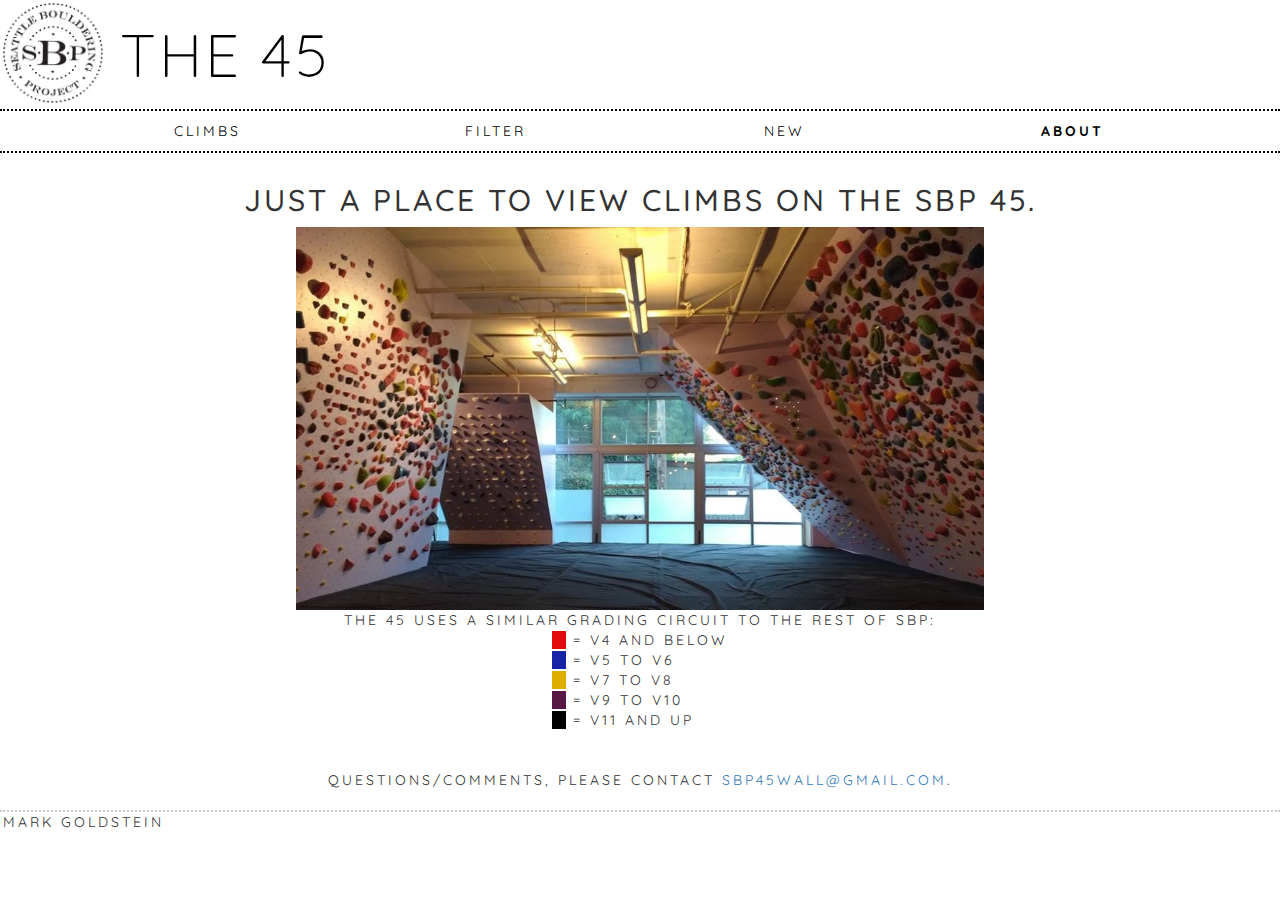
<file: about.html>
<!DOCTYPE html>
<html lang="en">
<head>
  <meta charset="utf-8">
  <title>SBP 45</title>
  <link rel="stylesheet" href="css/cssReset.css">
  <link rel="apple-touch-icon" sizes="180x180" href="favicons/apple-touch-icon.png">
  <link rel="icon" type="image/png" href="favicons/favicon-32x32.png" sizes="32x32">
  <link rel="icon" type="image/png" href="favicons/favicon-16x16.png" sizes="16x16">
  <link rel="manifest" href="favicons/manifest.json">
  <link rel="mask-icon" href="safari-pinned-tab.svg" color="#5bbad5">
  <meta name="theme-color" content="#ffffff">
  <link href="https://fonts.googleapis.com/css?family=Quicksand" rel="stylesheet">
  <link rel="stylesheet" href="https://maxcdn.bootstrapcdn.com/bootstrap/3.3.7/css/bootstrap.min.css" integrity="sha384-BVYiiSIFeK1dGmJRAkycuHAHRg32OmUcww7on3RYdg4Va+PmSTsz/K68vbdEjh4u" crossorigin="anonymous">
  <meta name="viewport" content="width=device-width, initial-scale=1">
  <link rel="stylesheet" href="css/style.css">
</head>
<body>
<header class="head">
  <img src="img/sbpLogo.png" id="sbpLogo" class="img-responsive" alt="sbpLogo">
  <div id="h1Div">
    <a href="index.html"><h1>The 45</h1></a>
  </div>
  <nav>
    <ul class ="nav">
      <li><a href="index.html">Climbs</a></li>
      <li><a href="index.html">Filter</a></li>
      <li><a href="add_new_climb.html">New</a></li>
      <li class="current"><a href="about.html">About</a></li>
    </ul> 
  </nav>
</header>

<section id="mainContent" class="container-fluid">
  <h2>Just a place to view climbs on the SBP 45.</h2>
  <img src="img/nav.jpg" id = "banner" alt="banner">
  <div>The 45 uses a similar grading circuit to the rest of SBP:</div>
  <div style="display: inline-block; margin-bottom: 40px">
    <div style="text-align: left"><span style="color: #E20A0A; background: #E20A0A">O</span> = V4 and below</div>
    <div style="text-align: left"><span style="color: #1724A7; background: #1724A7">O</span> = V5 to V6</div>
    <div style="text-align: left"><span style="color: #DEAF01; background: #DEAF01">O</span> = V7 to V8</div>
    <div style="text-align: left"><span style="color: #581845; background: #581845">O</span> = V9 to V10</div>
    <div style="text-align: left"><span style="color: black; background: black">O</span> = V11 and up</div>
  </div><br>
  <div>Questions/Comments, please contact <span><a href="mailto:sbp45wall@gmail.com">sbp45wall@gmail.com</a>.</span></div>
</section>
<br>

<footer>
  <!-- &copy 2017 --> Mark Goldstein
</footer>
</body>
<!-- <script src="js/make_article.js"></script> -->
<!-- <script src="https://code.jquery.com/ui/1.12.1/jquery-ui.js"></script> -->
</html>
</file>
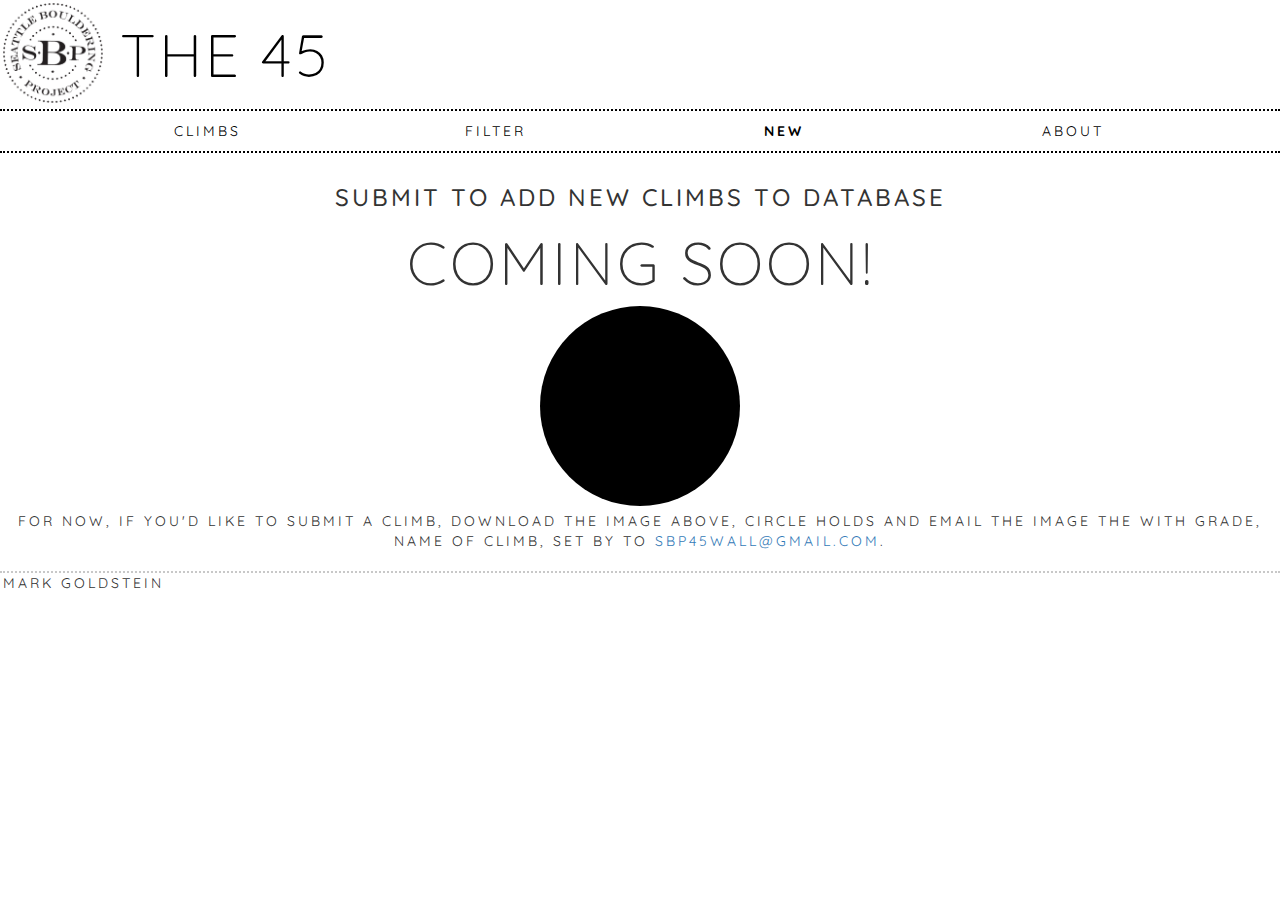
<file: add_new_climb.html>
<!DOCTYPE html>
<html lang="en">
<head>
  <meta charset="utf-8">
  <title>SBP 45</title>
  <link rel="stylesheet" href="css/cssReset.css">
  <link rel="apple-touch-icon" sizes="180x180" href="favicons/apple-touch-icon.png">
  <link rel="icon" type="image/png" href="favicons/favicon-32x32.png" sizes="32x32">
  <link rel="icon" type="image/png" href="favicons/favicon-16x16.png" sizes="16x16">
  <link rel="manifest" href="favicons/manifest.json">
  <link rel="mask-icon" href="safari-pinned-tab.svg" color="#5bbad5">
  <meta name="theme-color" content="#ffffff">
  <link href="https://fonts.googleapis.com/css?family=Quicksand" rel="stylesheet">
  <link rel="stylesheet" href="https://maxcdn.bootstrapcdn.com/bootstrap/3.3.7/css/bootstrap.min.css" integrity="sha384-BVYiiSIFeK1dGmJRAkycuHAHRg32OmUcww7on3RYdg4Va+PmSTsz/K68vbdEjh4u" crossorigin="anonymous">
  <meta name="viewport" content="width=device-width, initial-scale=1">
  <link rel="stylesheet" href="css/style.css">
  <script src="https://code.jquery.com/jquery-1.10.2.js"></script>
</head>
<body>
<header class="head">
	<img src="img/sbpLogo.png" id="sbpLogo" class="img-responsive" alt="sbpLogo">
	<div id="h1Div">
		<a href="index.html"><h1>The 45</h1></a>
	</div>
	<nav>
		<ul class ="nav">
			<li><a href="index.html">Climbs</a></li>
			<li><a href="index.html">Filter</a></li>
			<li class="current"><a href="add_new_climb.html">New</a></li>
			<li><a href="about.html">About</a></li>
		</ul>	
	</nav>
</header>

<section id="mainContent" class="container-fluid">
<h3>Submit to add new climbs to database</h3>
<h1>Coming Soon!</h1>
<br>
<a href="http://i.imgur.com/SIB4KFm.jpg">
  <div id="templateImage"></div>
</a>
<div>
  For now, if you'd like to submit a climb, download the image above, circle holds and email the image the with grade, name of climb, set by to <span><a href="mailto:sbp45wall@gmail.com">sbp45wall@gmail.com</a>.</span>
</div>
</section>

<br>
<footer>
	<!-- &copy 2017  -->Mark Goldstein
</footer>
</body>
<!-- <script src="js/make_article.js"></script> -->
</html>
</file>
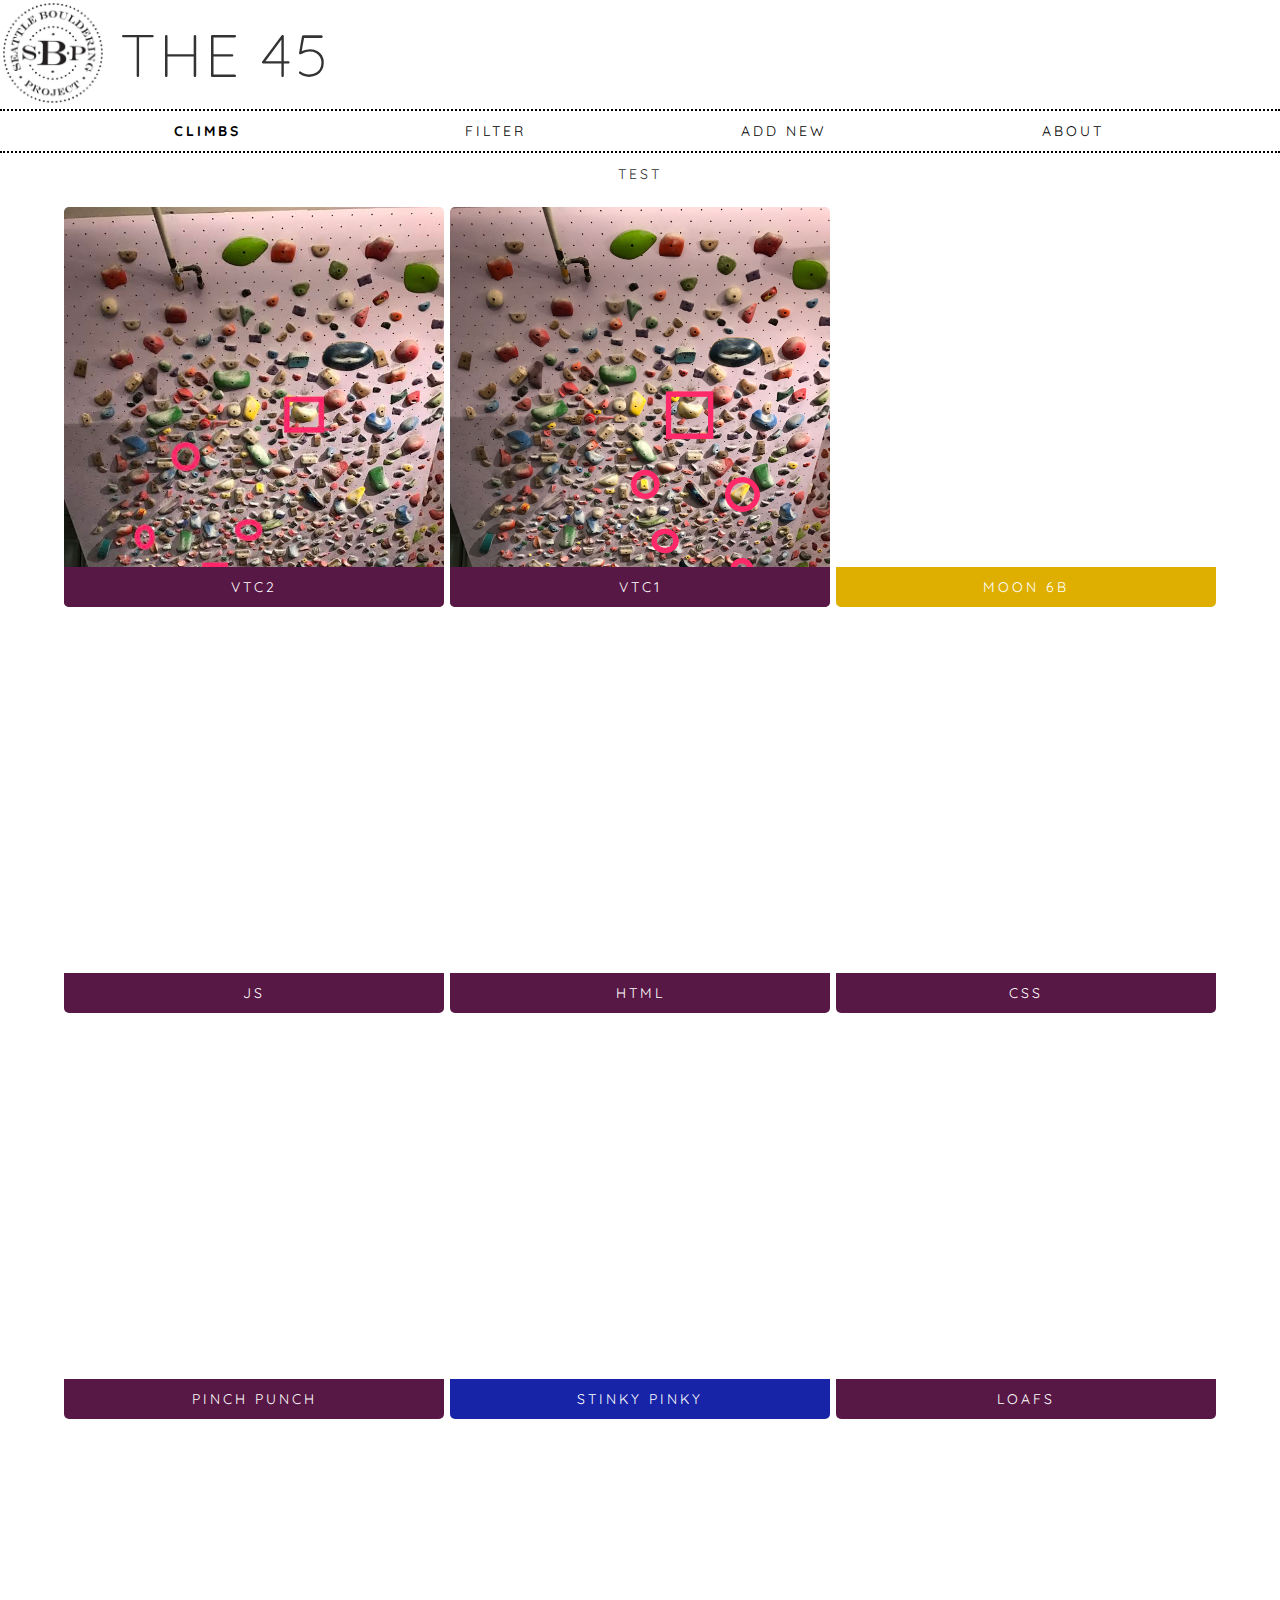
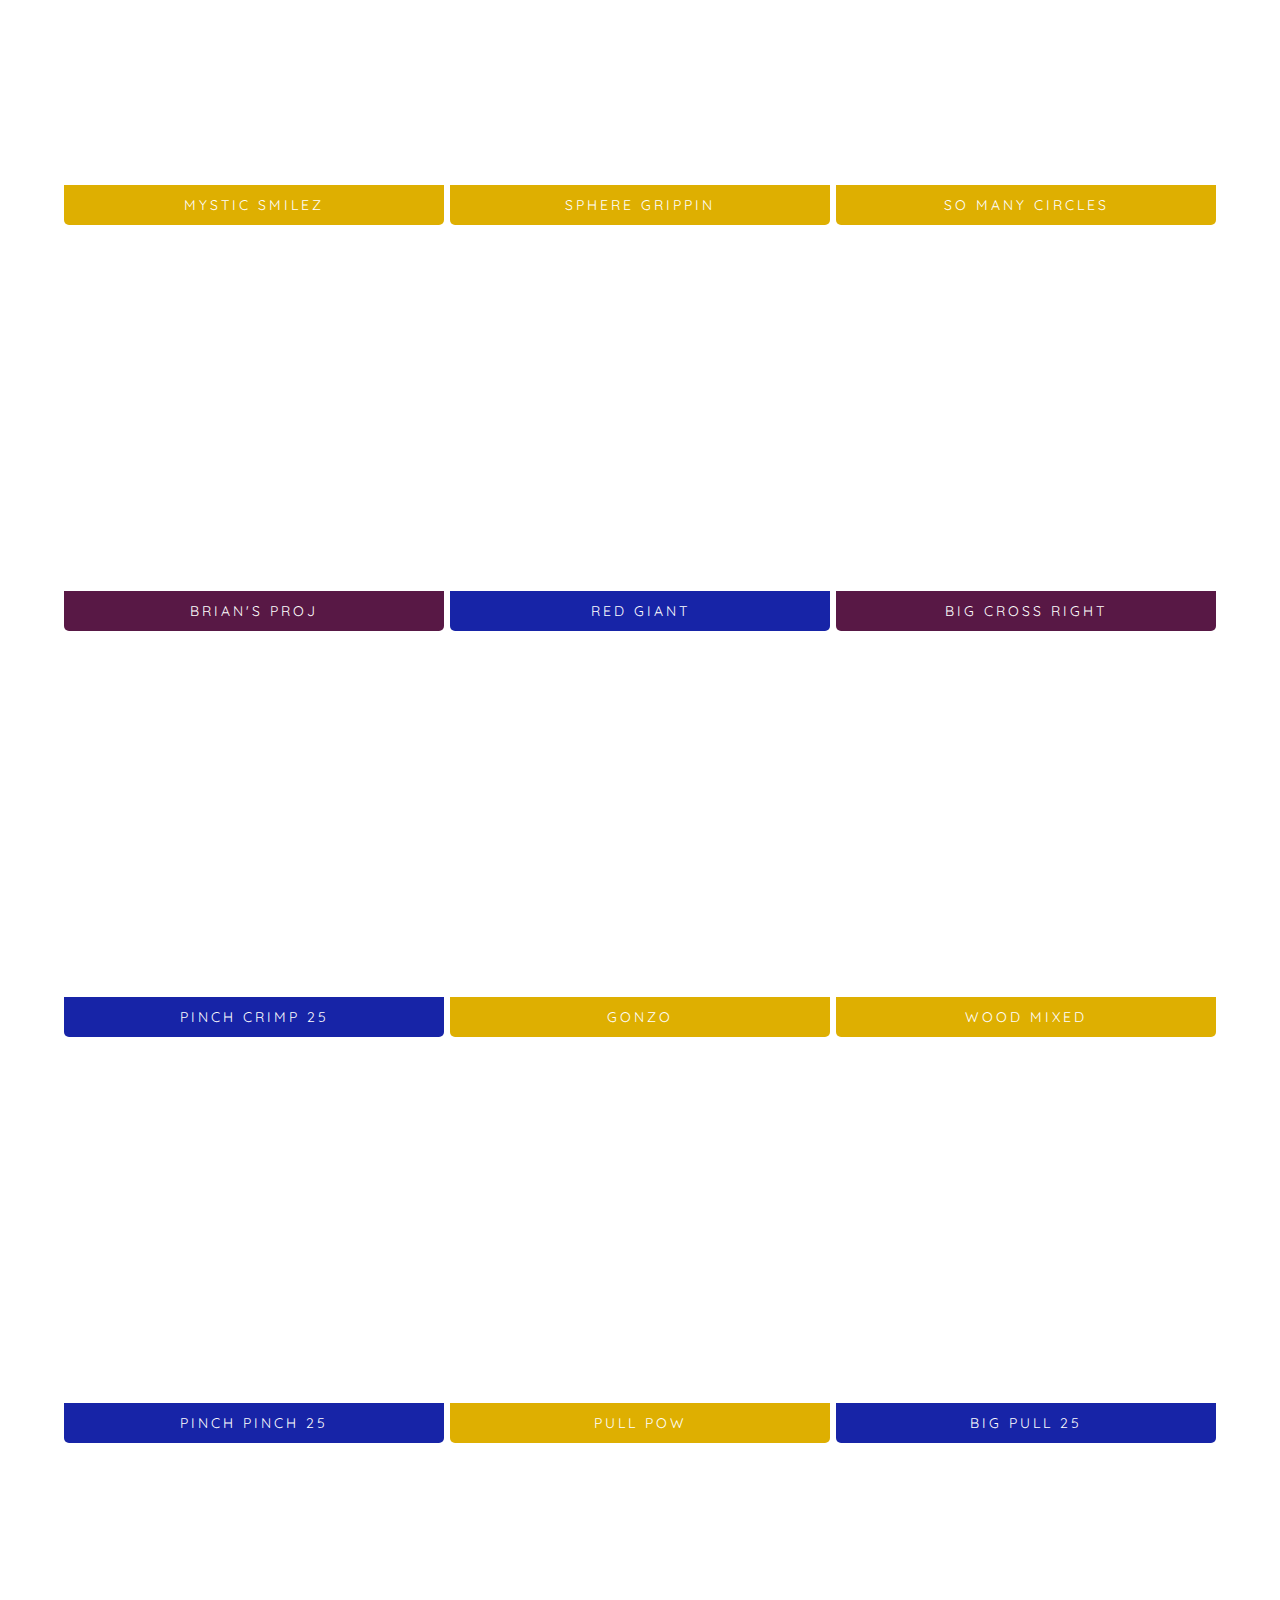
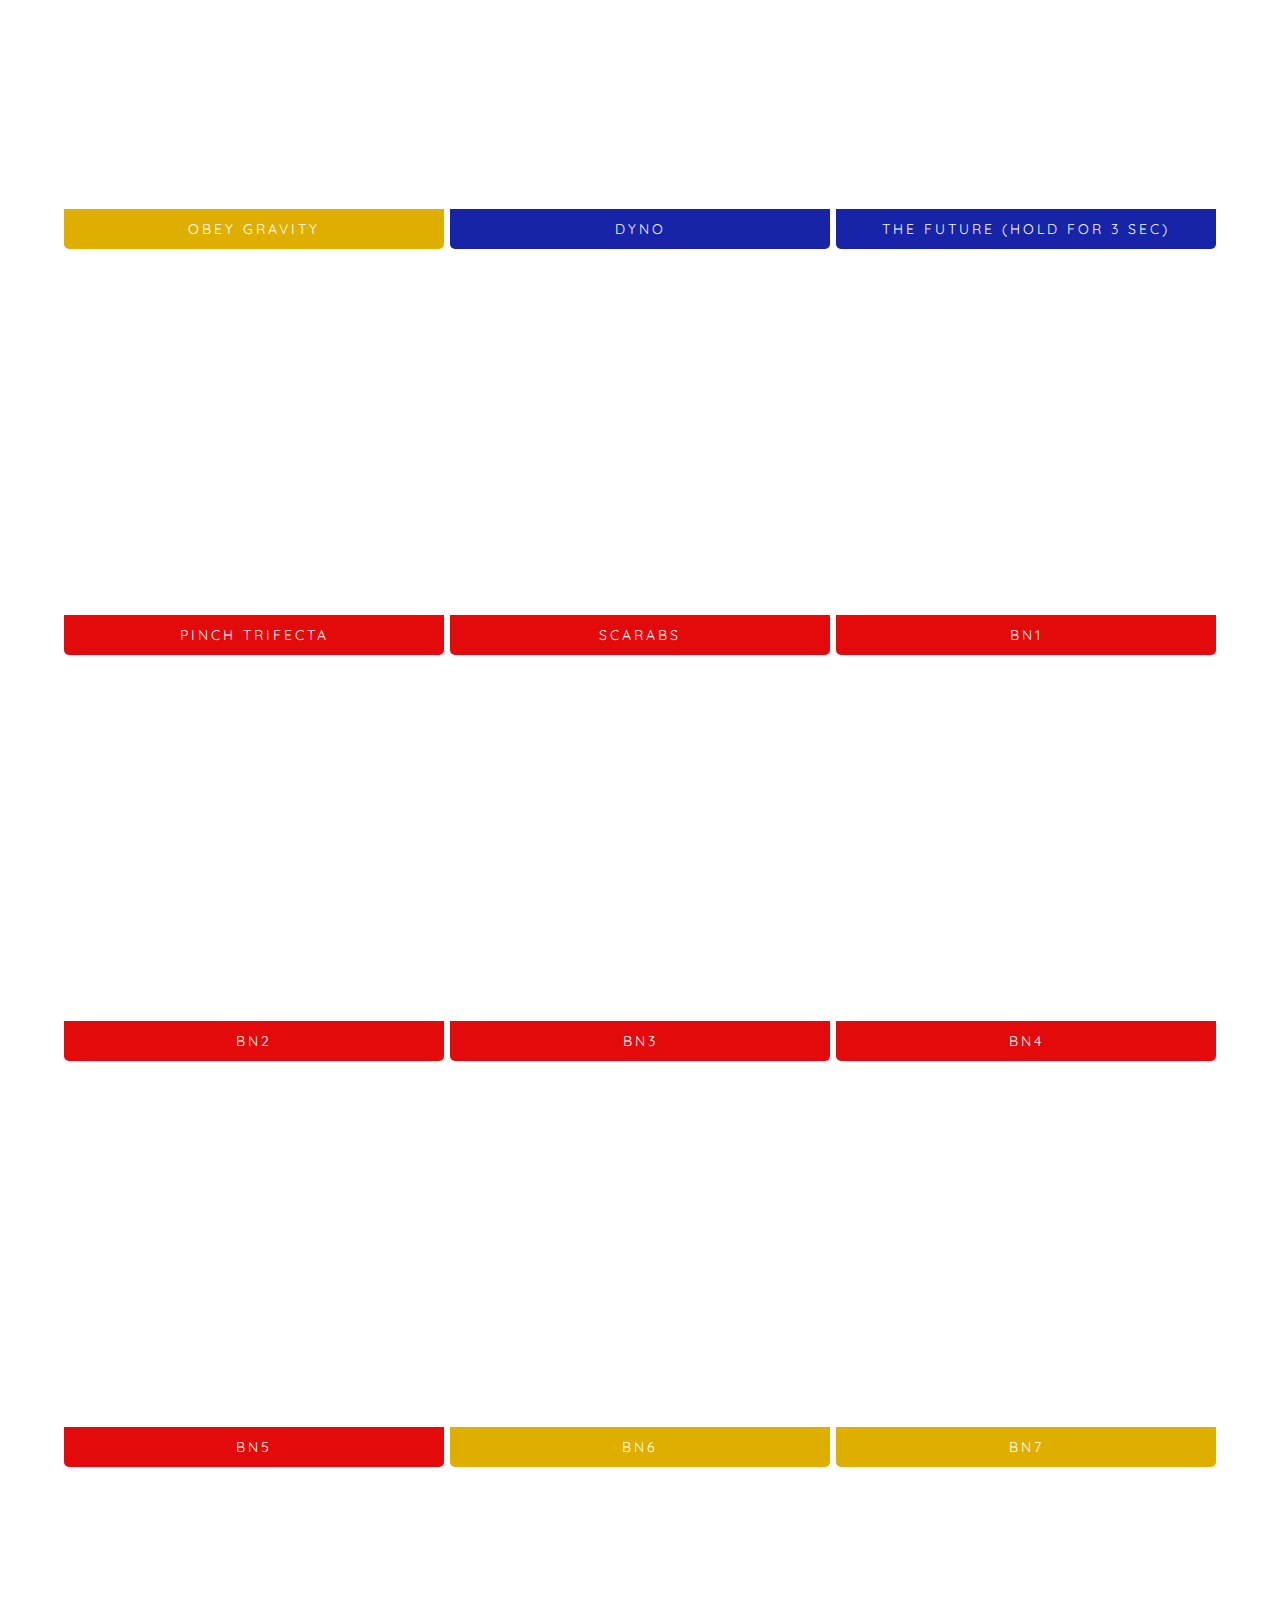
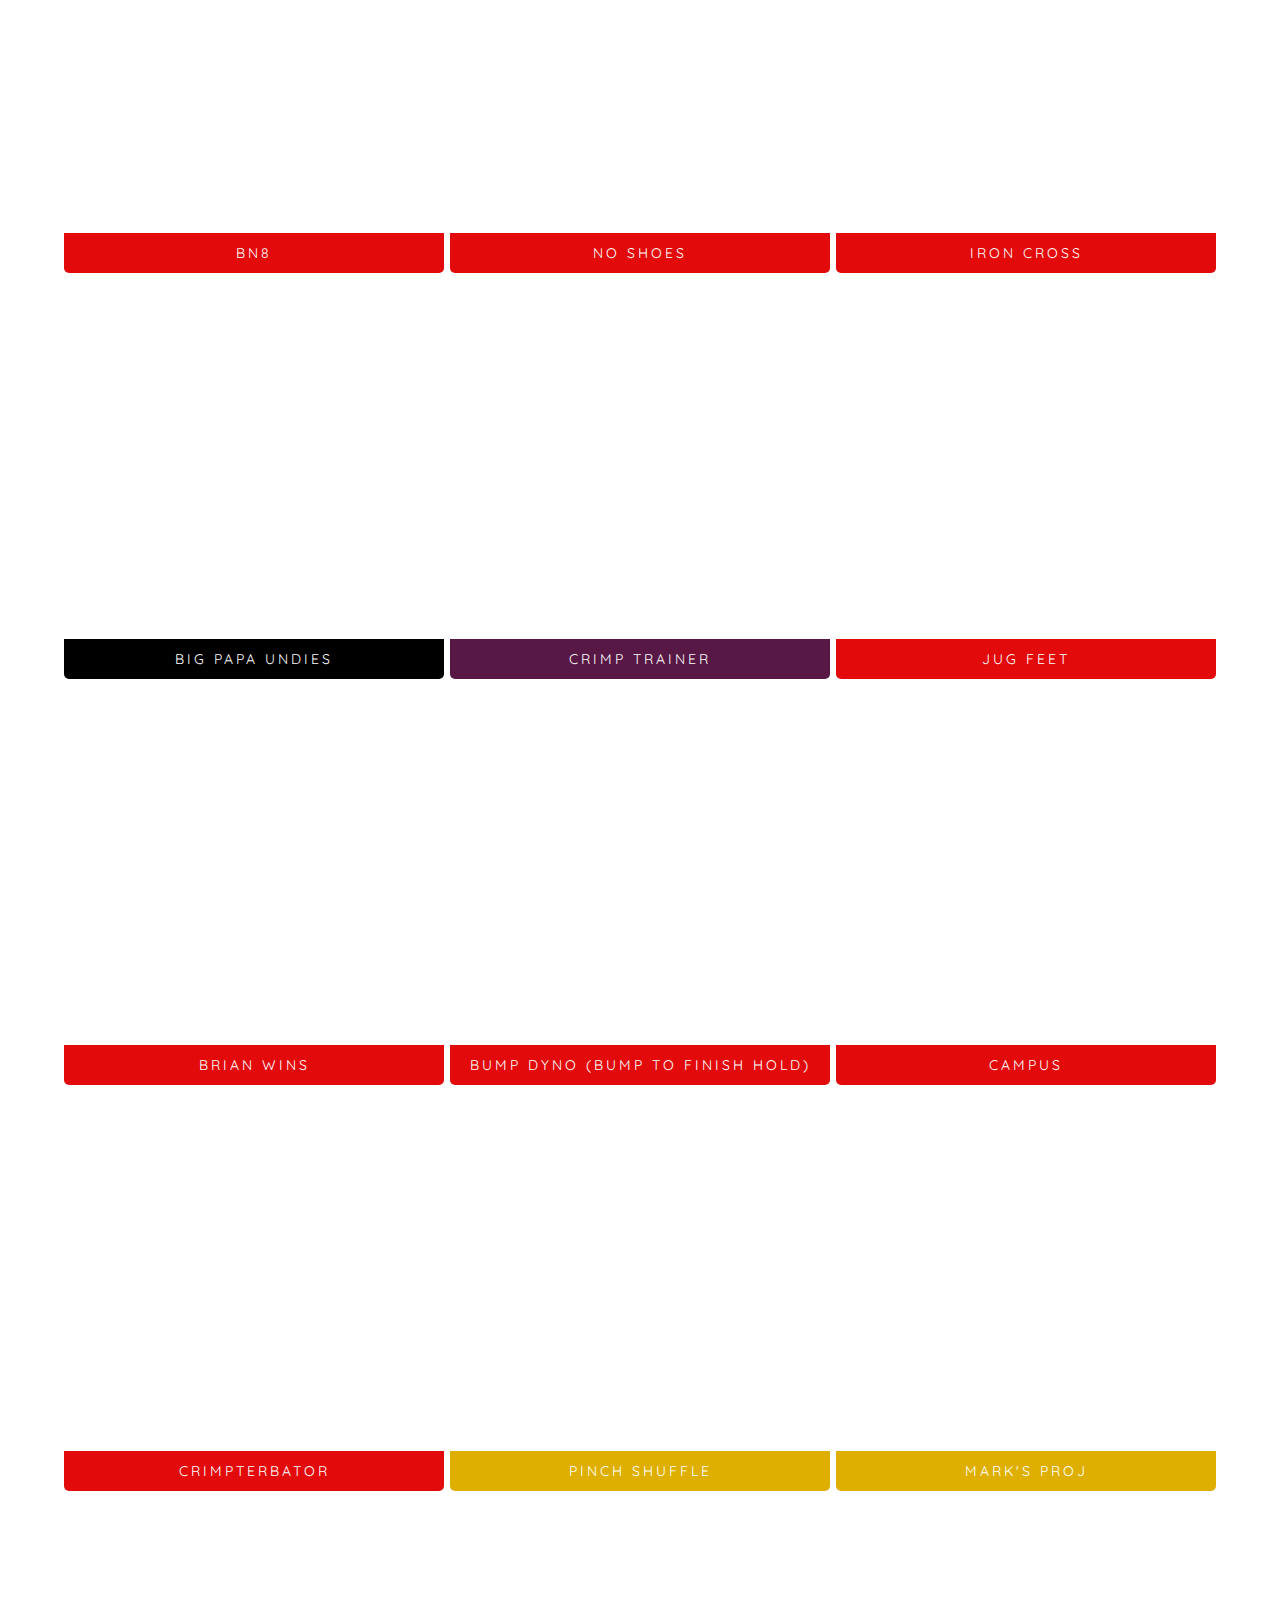
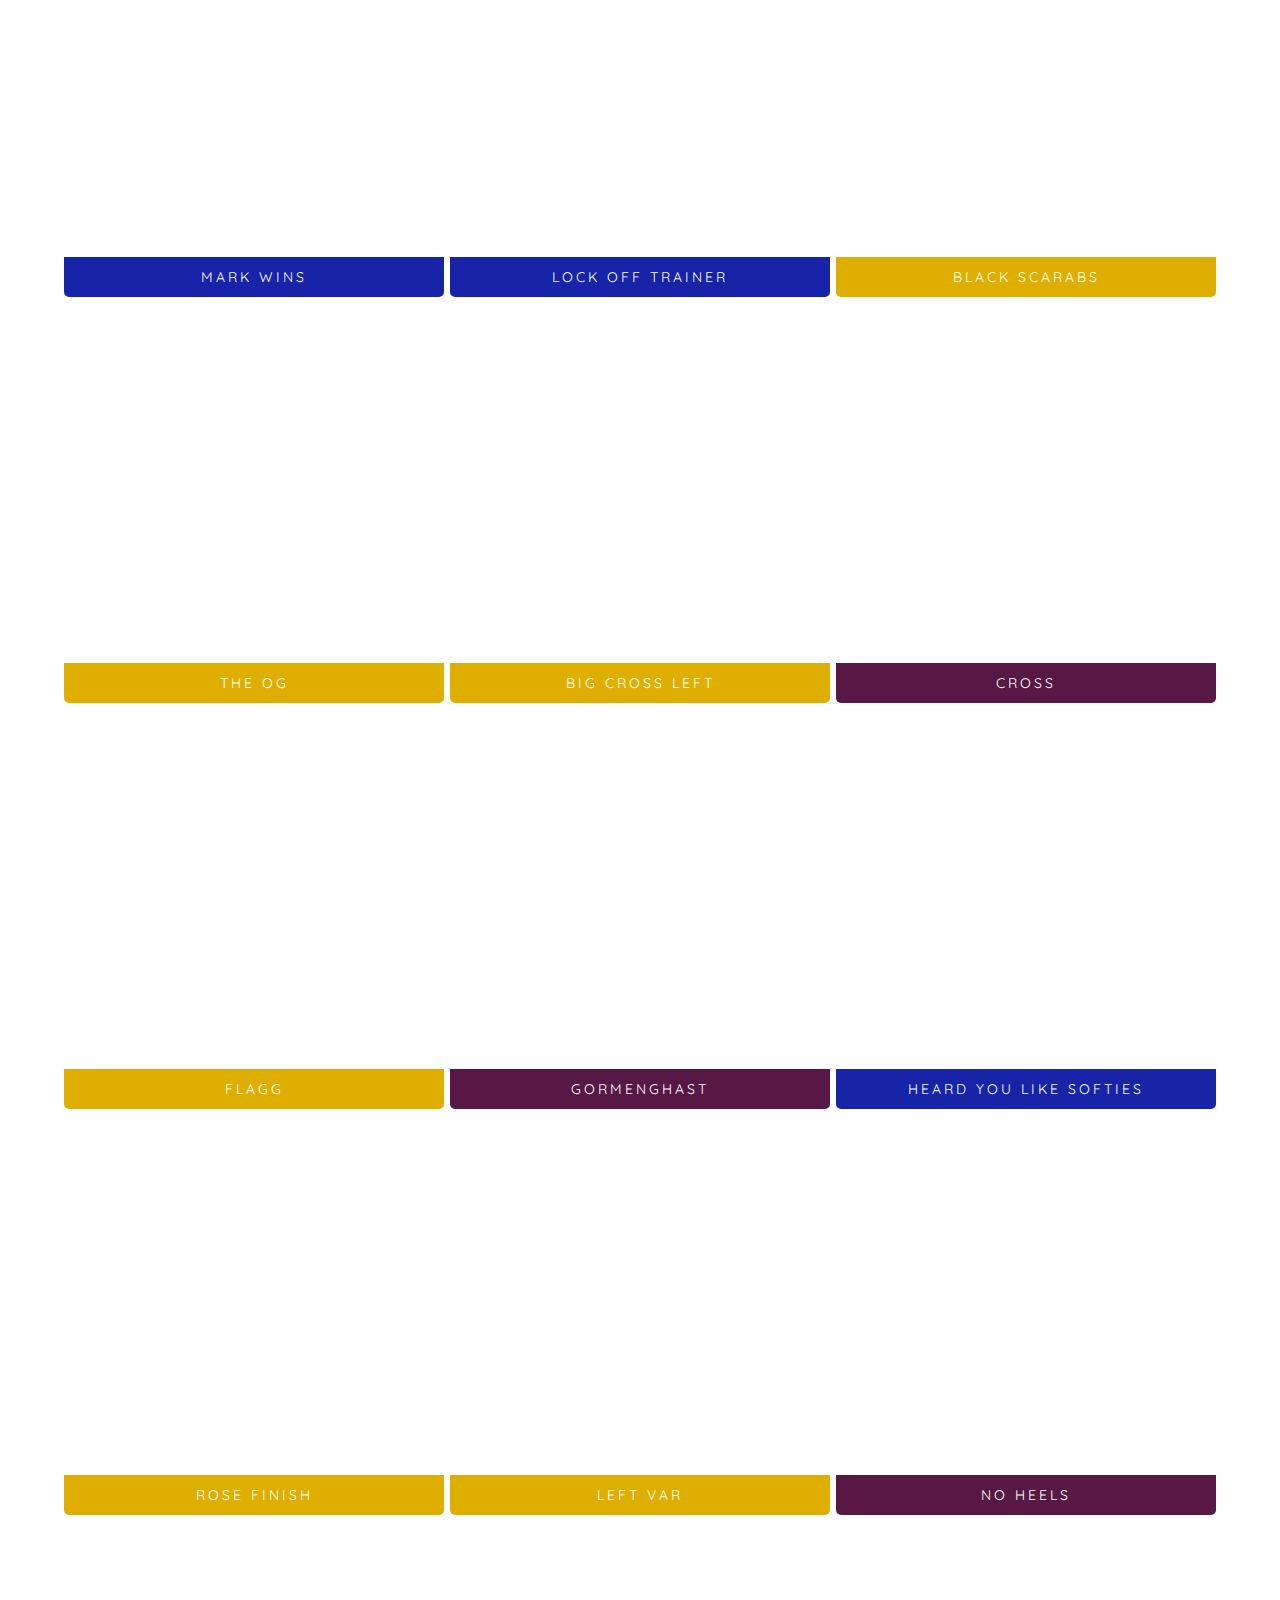
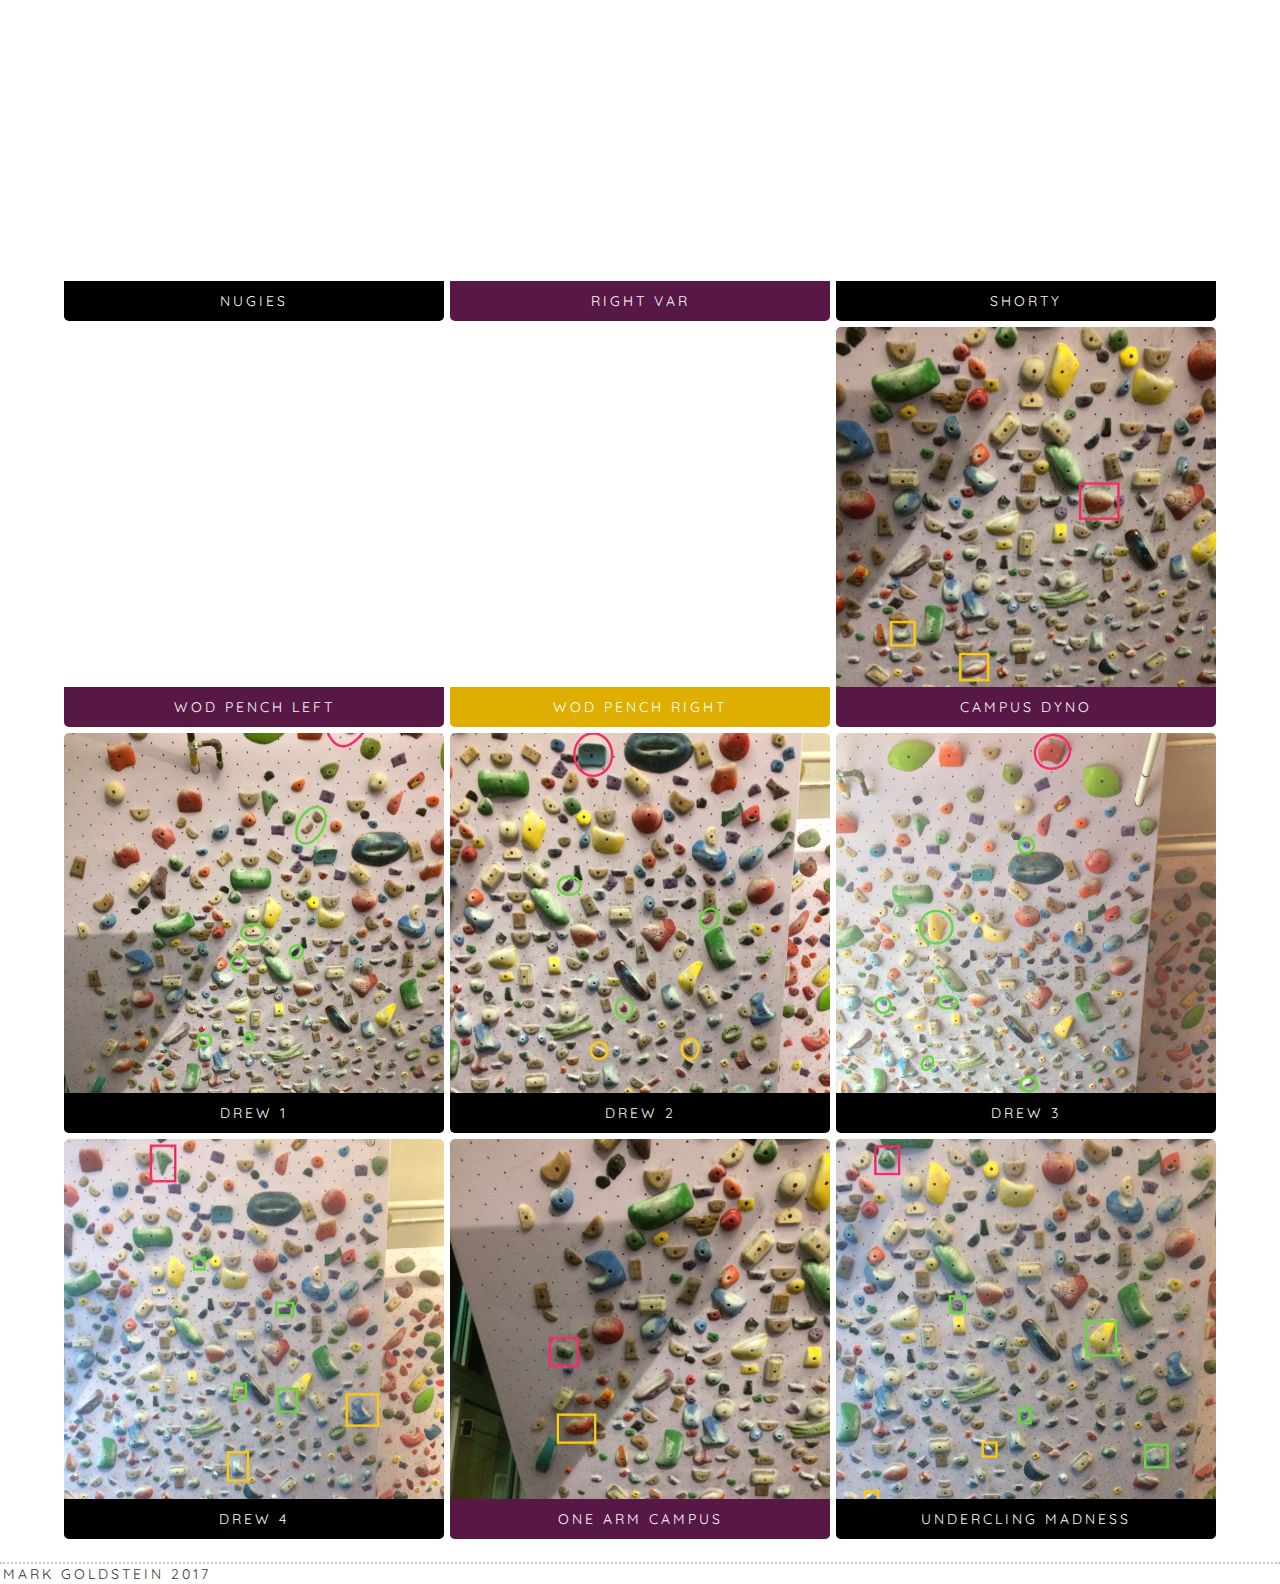
<file: filter.html>
<!DOCTYPE html>
<html lang="en">
<head>
  <meta charset="utf-8">
  <title>SBP 45</title>
  <link rel="stylesheet" href="css/cssReset.css">
  <link rel="apple-touch-icon" sizes="180x180" href="favicons/apple-touch-icon.png">
  <link rel="icon" type="image/png" href="favicons/favicon-32x32.png" sizes="32x32">
  <link rel="icon" type="image/png" href="favicons/favicon-16x16.png" sizes="16x16">
  <link rel="manifest" href="favicons/manifest.json">
  <link rel="mask-icon" href="safari-pinned-tab.svg" color="#5bbad5">
  <meta name="theme-color" content="#ffffff">
  <link href="https://fonts.googleapis.com/css?family=Quicksand" rel="stylesheet">
  <link rel="stylesheet" href="https://maxcdn.bootstrapcdn.com/bootstrap/3.3.7/css/bootstrap.min.css" integrity="sha384-BVYiiSIFeK1dGmJRAkycuHAHRg32OmUcww7on3RYdg4Va+PmSTsz/K68vbdEjh4u" crossorigin="anonymous">
  <meta name="viewport" content="width=device-width, initial-scale=1">
  <link rel="stylesheet" href="css/style.css">
  <script src="https://code.jquery.com/jquery-1.10.2.js"></script>
</head>
<body>
<header class="head">
	<img src="img/sbpLogo.png" id="sbpLogo" class="img-responsive" alt="sbpLogo">
	<div id="h1Div">
		<h1>The 45</h1>
	</div>
	<nav>
		<ul class ="nav">
			<li class="current"><a href="index.html">Climbs</a></li>
			<li><a href="filter.html" id="filterLink">Filter</a></li>
			<li><a href="add_new_climb.html">Add New</a></li>
			<li><a href="about.html">About</a></li>
		</ul>	
	</nav>
</header>

<section id="mainContent" class="container-fluid">
<div id="testDisplay">Test</div>
<div id="filterForm">
<form>Style:
  <input name="power" type="checkbox">Power
  <input name="tech" type="checkbox">Tech
  <input name="crimp" type="checkbox">Crimp
  <input name="all" type="checkbox" checked>All
</form>

Set By:
<select>
  <option value="MDG">MDG</option>
  <option value="DNA">DNA</option>
  <option value="NUG">NUG</option>
  <option value="All" selected>All</option>
</select><br>

Max Grade:
<input type="range" id=#gradeSlider min="0" max="12" value="0" onclick="showValue(this.value)">
<span id="range">0</span>
<br>
<script type="text/javascript">
function showValue(newValue)
{
  document.getElementById("range").innerHTML=newValue;
}
</script>

Min Grade:
<input type="range" id=#gradeSlider2 min="0" max="12" value="0" onclick="showValueMin(this.value)">
<span id="rangeMin">0</span>
<br>
<script type="text/javascript">
function showValueMin(newValueMin)
{
  document.getElementById("rangeMin").innerHTML=newValueMin;
}
</script>

<form>
  <input name = "new" type="checkbox">New
</form>

</div>
<br>
</section>

<br>
<footer>
	Mark Goldstein 2017
</footer>
</body>
<script src="js/make_article.js"></script>
<script src="js/filter_climbs.js"></script>
</html>
</file>
<file: css/style.css>
body{
	margin:0;
	font-family: "Quicksand", sans-serif;
	letter-spacing: 3px;
	text-transform: uppercase;
}
header.head{
	height: 164px;
}
h1{
	display: inline-block;
	margin: 10px;
	text-align: center;
	font-size: 60px;
	font-weight: lighter;
}
nav{
	position: relative;
	border-bottom: dotted black 2px;
	border-top: dotted black 2px;
	top: 3px;
}
ul.nav{
	list-style: none;
	display: block;
	text-align: center;
}
#sbpLogo{
	width: 100px;
	display: inline-block;
	margin: -13px 0 3px 3px;
}
#h1Div{
	display: inline-block;
	position: relative;
	top:12px;
}
li{
	display: inline-block !important;
	margin: 0 auto;
	width: 22%;
	text-align: center;
}
li.current{
	font-weight:bolder;
}
a{
	text-decoration:none;
	text-align: center;
}
nav a:hover{
	font-weight: bolder;
	background-color: white !important;
}
header.head a{
	color: black;
}

/*body*/
#mainContent{
	text-align:center;
}
#filterForm{
	display:inline-block;
	height: 190px;
}
article{
	height: 400px;
	width: 380px;
	display: inline-block;
	background-size: cover;
	margin: 3px;
	border-radius: 5px;
}


article a{
	display: block;
	height: 400px;
	text-decoration: none !important;
}
p{
	color: rgba(0,0,0,0);
}
.colorSpan{
	display: inline-block;
	width: 15%;
	margin-right: -7px;
}
.colorSpan:first-child{
	border-radius: 50px 0 0 50px;
}
.colorSpan:last-child{
	border-radius: 0 50px 50px 0;
}

header.problems{
	position: relative;
	bottom: -360px;
	background: rgba(0,0,0,.25);
	border-radius: 0 0 5px 5px;
	width: 100%;
	height: 40px;
	padding: 10px 0 10px 0;
	text-align: center;
	transition: height .5s, bottom .5s;
}
.o header.problems{
	background: #DEAF01;
}
.p header.problems{
	background: #581845;
}
.b header.problems{
	background: black;
}
.r header.problems{
	background: #E20A0A;
}
.blu header.problems{
	background: #1724A7;
}
header.problems{
	color: white;
}
article:hover header.problems{
	height: 97px;
	position: relative;
	bottom: -303px;
}
article:hover p{
	color: white;
	transition-delay: .3s;
}
footer{
	display:inline-block;
	width: 100%;
	padding-left: 3px;
	border-top: dotted rgb(200,200,200) 2px;
}

#banner{
	width: 55%;
}
input[type=range]{
	display: inline-block;
	width: 38%
}

#filterForm{
	display: none;
	border: black dotted 2px;
	width: 77%;
	padding: 0 10% 0 10%;
	margin: auto;
	background: white;
	z-index: 10000;
}

#templateImage{
	display: inline-block;
	width:200px;
	height:200px;
	background-image: url("http://i.imgur.com/SIB4KFm.jpg");
	background-size: cover;
	background-color: black;
	border-radius: 50%;
}

@media screen and (max-width: 480px){
	article{
		width: 100%;
		margin-left: 0px;
	}
	#filterForm{
		width: 100%;
		padding: 0 3% 0 3%;
		height: 192px;
	}
	header.problems{
		height: 97px;
		position: relative;
		bottom: -303px;
	}
	article p{
		color: white;
	}
	#banner{
		width: 100%;
	}
}
</file>
<file: css/cssReset.css>
/* http://meyerweb.com/eric/tools/css/reset/ 
   v2.0 | 20110126
   License: none (public domain)
*/

html, body, div, span, applet, object, iframe,
h1, h2, h3, h4, h5, h6, p, blockquote, pre,
a, abbr, acronym, address, big, cite, code,
del, dfn, em, img, ins, kbd, q, s, samp,
small, strike, strong, sub, sup, tt, var,
b, u, i, center,
dl, dt, dd, ol, ul, li,
fieldset, form, label, legend,
table, caption, tbody, tfoot, thead, tr, th, td,
article, aside, canvas, details, embed, 
figure, figcaption, footer, header, hgroup, 
menu, nav, output, ruby, section, summary,
time, mark, audio, video {
	margin: 0;
	padding: 0;
	border: 0;
	font-size: 100%;
	font: inherit;
	vertical-align: baseline;
}
/* HTML5 display-role reset for older browsers */
article, aside, details, figcaption, figure, 
footer, header, hgroup, menu, nav, section {
	display: block;
}
body {
	line-height: 1;
}
ol, ul {
	list-style: none;
}
blockquote, q {
	quotes: none;
}
blockquote:before, blockquote:after,
q:before, q:after {
	content: '';
	content: none;
}
table {
	border-collapse: collapse;
	border-spacing: 0;
}
</file>
